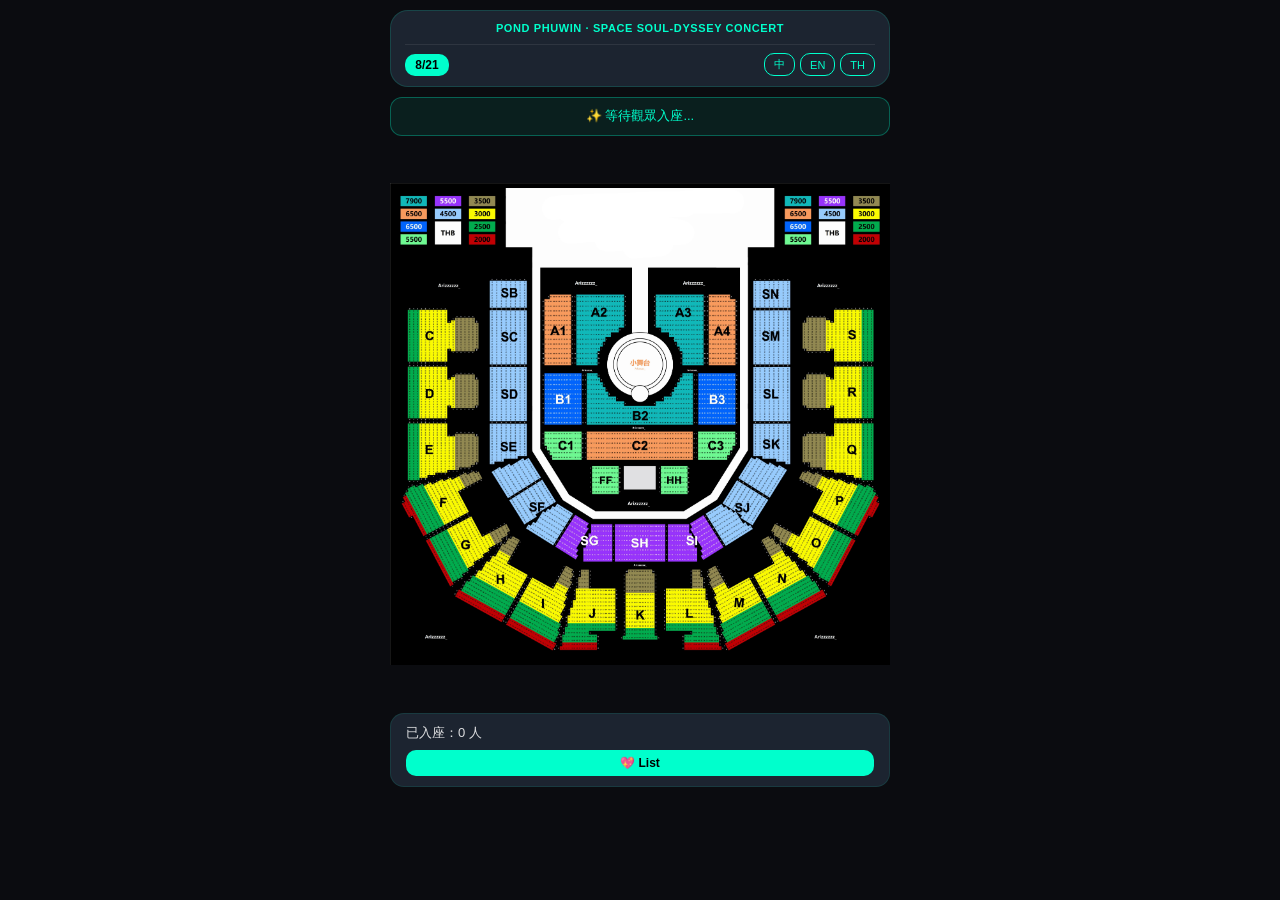
<file: index-1.html>
<!DOCTYPE html>
<html lang="zh-TW">
<head>
    <meta charset="UTF-8">
    <meta name="viewport" content="width=device-width, initial-scale=1.0, maximum-scale=1.0, user-scalable=no">
    <meta name="theme-color" content="#0b0c10">
    <title>POND PHUWIN · Space Soul-dyssey CONCERT</title>
    <link rel="stylesheet" href="style.css">
</head>
<body>

<div class="container">

    <!-- ── Header ── -->
    <header>
        <h1 id="ui-title">POND PHUWIN · Space Soul-dyssey CONCERT</h1>
        <div class="control-row">
            <select id="date-select" onchange="switchDate()">
                <option value="8/21">8/21</option>
                <option value="8/22">8/22</option>
                <option value="8/23">8/23</option>
            </select>
            <div class="lang-group">
                <button class="btn-ui" onclick="setLang('zh')">中</button>
                <button class="btn-ui" onclick="setLang('en')">EN</button>
                <button class="btn-ui" onclick="setLang('th')">TH</button>
            </div>
        </div>
    </header>

    <!-- ── Notify Bar ── -->
    <div id="notify-bar">✨ 等待觀眾入座...</div>

    <!-- ── Seat Map ── -->
    <div class="map-wrapper" id="map-wrapper">
        <img id="seat-img" src="seatmap.jpg" alt="Seat Map">
    </div>

    <!-- ── Stats ── -->
    <div class="stats-area">
        <h3 id="ui-count-label">已入座：0 人</h3>
        <button class="btn-list" onclick="openModal('list-modal')">💖 List</button>
    </div>

</div>

<!-- ── 登記座位 Modal ── -->
<div class="modal" id="modal">
    <div class="modal-content">
        <h3 id="ui-m-title">登記座位</h3>
        <input  class="form-input" type="text"   id="name" placeholder="暱稱">
        <input  class="form-input" type="file"   id="img"  accept="image/*">
        <select class="form-input" id="emoji">
            <option value="" id="ui-emoji-placeholder">或選 Emoji（不上傳圖片時使用）</option>
            <option value="🐻">🐻 熊熊</option>
            <option value="🐼">🐼 熊貓</option>
            <option value="🐱">🐱 小貓</option>
            <option value="🐶">🐶 小狗</option>
            <option value="🧡">🧡 橘心</option>
            <option value="🤍">🤍 白心</option>
            <option value="🌙">🌙 月亮</option>
            <option value="⭐">⭐ 星星</option>
        </select>
        <button class="btn-confirm"   id="ui-btn"        onclick="save()">確認登記</button>
        <button class="btn-secondary" id="ui-cancel-btn" onclick="closeModal('modal')">取消</button>
    </div>
</div>

<!-- ── 名單 Modal ── -->
<div class="modal" id="list-modal">
    <div class="modal-content">
        <h3 id="ui-list-title">💖 名單列表</h3>
        <div id="seat-list"></div>
        <hr class="divider">
        <button class="btn-secondary" id="ui-close-btn" onclick="closeModal('list-modal')" style="margin-bottom:6px;">關閉</button>
        <button class="btn-ui" onclick="toggleAdmin()" style="width:100%; padding:9px; font-size:13px;">⚙️ Admin</button>
    </div>
</div>

<script src="script.js"></script>
</body>
</html>
</file>
<file: style.css>
/* ════════════════════════════════════════
   POND PHUWIN · Space Soul-dyssey CONCERT
   style.css
   ════════════════════════════════════════ */

:root {
    --main:  #00ffcc;
    --bg:    #0b0c10;
    --panel: rgba(31, 40, 51, 0.92);
}

* { box-sizing: border-box; }

body {
    font-family: -apple-system, BlinkMacSystemFont, 'Segoe UI', sans-serif;
    background: var(--bg);
    color: #fff;
    margin: 0;
    padding: 10px 10px 30px;
    min-height: 100vh;
}

.container { max-width: 500px; margin: auto; }

/* ── Header ── */
header {
    background: var(--panel);
    padding: 10px 14px;
    border-radius: 18px;
    margin-bottom: 10px;
    border: 1px solid rgba(0, 255, 204, 0.15);
}

h1 {
    font-size: 11px;
    color: var(--main);
    margin: 0 0 8px;
    text-align: center;
    letter-spacing: 0.6px;
    line-height: 1.4;
    text-transform: uppercase;
}

.control-row {
    display: flex;
    justify-content: space-between;
    align-items: center;
    border-top: 1px solid rgba(255, 255, 255, 0.08);
    padding-top: 8px;
}

/* ── Date Select (iOS fix: -webkit-appearance) ── */
#date-select {
    background: var(--main);
    color: #000;
    font-weight: 700;
    font-size: 12px;
    border: none;
    border-radius: 10px;
    padding: 4px 10px;
    cursor: pointer;
    outline: none;
    -webkit-appearance: none;
    appearance: none;
    text-align: center;
}

.lang-group { display: flex; gap: 5px; }

.btn-ui {
    background: transparent;
    border: 1px solid var(--main);
    color: var(--main);
    padding: 3px 9px;
    font-size: 11px;
    border-radius: 10px;
    cursor: pointer;
    -webkit-tap-highlight-color: transparent;
}
.btn-ui:active { background: rgba(0, 255, 204, 0.15); }

/* ── Notify Bar ── */
#notify-bar {
    background: rgba(0, 255, 204, 0.08);
    padding: 9px 12px;
    border-radius: 12px;
    text-align: center;
    color: var(--main);
    border: 1px solid rgba(0, 255, 204, 0.3);
    font-size: 13px;
    margin-bottom: 10px;
    min-height: 36px;
    line-height: 1.4;
}

/* ── 地圖區域篩選選單 ── */
.map-filter-select {
    margin-bottom: 8px;
    font-weight: 600;
}

/* ── Seat Map：外層固定視窗（裁切超出範圍） ── */
.map-viewport {
    position: relative;
    width: 100%;
    border-radius: 14px;
    overflow: hidden;
    border: 1px solid rgba(255, 255, 255, 0.12);
    background: #000;
    touch-action: none;           /* 由 JS 接管縮放/拖曳手勢 */
}

/* ── 內層：實際被縮放/平移的對象 ── */
.map-inner {
    position: relative;
    width: 100%;
    transform-origin: 0 0;
    will-change: transform;
}

/* aspect-ratio 由瀏覽器原生依圖片實際比例鎖定，避免 JS 動態計算高度產生誤差 */
.map-wrapper {
    position: relative;
    width: 100%;
    aspect-ratio: var(--seat-map-ratio, 1980 / 2207);
    user-select: none;
    -webkit-user-select: none;
    cursor: crosshair;
}

#seat-img {
    width: 100%;
    height: 100%;
    display: block;
    object-fit: contain;          /* 確保圖片完整顯示，不被裁切變形 */
    pointer-events: none;         /* 防止圖片攔截點擊 */
}

/* ── 地圖縮放控制按鈕 ── */
.map-zoom-controls {
    position: absolute;
    right: 10px;
    bottom: 10px;
    display: flex;
    flex-direction: column;
    gap: 6px;
    z-index: 20;
}

.map-zoom-btn {
    width: 32px;
    height: 32px;
    border-radius: 8px;
    border: 1px solid rgba(0, 255, 204, 0.4);
    background: rgba(11, 12, 16, 0.85);
    color: var(--main);
    font-size: 16px;
    font-weight: 700;
    cursor: pointer;
    display: flex;
    align-items: center;
    justify-content: center;
    -webkit-tap-highlight-color: transparent;
}

.map-zoom-btn:active { background: rgba(0, 255, 204, 0.2); }

.map-zoom-reset { font-size: 14px; }

/* ── Seat Node ── */
.node {
    position: absolute;
    width: 18px;
    height: 18px;
    border-radius: 50%;
    border: 1.5px solid rgba(0, 255, 204, 0.8);
    background: #111;
    display: flex;
    align-items: center;
    justify-content: center;
    font-size: 10px;
    transform: translate(-50%, -50%);
    box-shadow: 0 0 4px rgba(0, 255, 204, 0.4);
    pointer-events: auto;         /* 改為可點擊，顯示暱稱 */
    cursor: pointer;
    transition: transform 0.15s;
}

.node.highlight {
    animation: nodePulse 1.2s ease-in-out 3;
    z-index: 10;
}

.node.node-hidden {
    opacity: 0;
    pointer-events: none;
}

@keyframes nodePulse {
    0%, 100% { transform: translate(-50%, -50%) scale(1); box-shadow: 0 0 6px rgba(0,255,204,0.4); }
    50%      { transform: translate(-50%, -50%) scale(1.6); box-shadow: 0 0 16px rgba(0,255,204,0.9); }
}

.name-tooltip {
    position: fixed;
    background: var(--main);
    color: #000;
    font-weight: 700;
    font-size: 13px;
    padding: 6px 12px;
    border-radius: 10px;
    pointer-events: none;
    z-index: 200;
    display: none;
    transform: translate(-50%, -130%);
    white-space: nowrap;
    box-shadow: 0 2px 10px rgba(0,0,0,0.4);
}

.node img {
    width: 100%;
    height: 100%;
    border-radius: 50%;
    object-fit: cover;
}

/* ── Stats Area ── */
.stats-area {
    background: var(--panel);
    padding: 10px 15px;
    border-radius: 14px;
    margin-top: 10px;
    display: flex;
    flex-direction: column;
    gap: 8px;
    border: 1px solid rgba(0, 255, 204, 0.1);
}

.stats-area h3 {
    margin: 0;
    font-size: 13px;
    color: rgba(255, 255, 255, 0.85);
    font-weight: 500;
}

.btn-list {
    background: var(--main);
    color: #000;
    font-weight: 700;
    font-size: 12px;
    border: none;
    border-radius: 10px;
    padding: 6px 10px;
    cursor: pointer;
    -webkit-tap-highlight-color: transparent;
    white-space: nowrap;
    flex: 1 1 auto;
    min-width: 0;
}

/* ── Modals ── */
.modal {
    display: none;
    position: fixed;
    inset: 0;
    background: rgba(0, 0, 0, 0.85);
    z-index: 100;
    justify-content: center;
    align-items: flex-end;        /* 從底部滑出，手機更自然 */
    padding-bottom: env(safe-area-inset-bottom);
}

.modal.show { display: flex; }

.modal-content {
    background: #1a2130;
    padding: 20px 18px 28px;
    border-radius: 22px 22px 0 0;
    width: 100%;
    max-width: 500px;
    max-height: 80vh;
    overflow-y: auto;
    border-top: 1px solid rgba(0, 255, 204, 0.2);
}

/* List modal：置中顯示 */
#list-modal { align-items: center; }
#list-modal .modal-content {
    border-radius: 20px;
    max-height: 75vh;
    margin: 0 12px;
}

.modal-content h3 {
    margin: 0 0 14px;
    font-size: 15px;
    color: var(--main);
}

/* ── Form Elements ── */
.form-input {
    width: 100%;
    padding: 10px 12px;
    margin: 5px 0;
    border-radius: 10px;
    border: 1px solid rgba(255, 255, 255, 0.15);
    background: rgba(255, 255, 255, 0.06);
    color: #fff;
    font-size: 14px;
    outline: none;
    -webkit-appearance: none;
    appearance: none;
}
.form-input:focus { border-color: var(--main); }
.form-input option { background: #1a2130; }

.btn-confirm {
    width: 100%;
    padding: 11px;
    margin: 8px 0 4px;
    border-radius: 10px;
    border: none;
    background: var(--main);
    color: #000;
    font-weight: 700;
    font-size: 15px;
    cursor: pointer;
}

.btn-secondary {
    width: 100%;
    padding: 10px;
    border-radius: 10px;
    border: none;
    background: rgba(255, 255, 255, 0.1);
    color: #fff;
    font-size: 14px;
    cursor: pointer;
}

/* ── Seat List Items ── */
.seat-item {
    background: rgba(255, 255, 255, 0.05);
    padding: 9px 12px;
    margin-bottom: 6px;
    border-radius: 10px;
    display: flex;
    justify-content: space-between;
    align-items: center;
    font-size: 13px;
    cursor: pointer;
    transition: background 0.15s;
}
.seat-item:active { background: rgba(0,255,204,0.15); }

/* ── 名單項目的區域標籤 ── */
.seat-item-zone {
    font-size: 11px;
    color: rgba(255, 255, 255, 0.45);
    margin-left: 6px;
    flex-shrink: 0;
}

/* ── 用戶資訊卡片 ── */
.user-info-row {
    display: flex;
    justify-content: space-between;
    padding: 10px 0;
    border-bottom: 1px solid rgba(255, 255, 255, 0.08);
    font-size: 13px;
}

.user-info-row:last-child { border-bottom: none; }

.user-info-label {
    color: rgba(255, 255, 255, 0.5);
    flex-shrink: 0;
    margin-right: 12px;
}

.user-info-value {
    color: #fff;
    text-align: right;
    word-break: break-word;
}

.btn-del {
    background: rgba(255, 60, 60, 0.7);
    color: #fff;
    border: none;
    padding: 2px 9px;
    border-radius: 6px;
    font-size: 12px;
    cursor: pointer;
    flex-shrink: 0;
}

.divider {
    border: none;
    border-top: 1px solid rgba(255, 255, 255, 0.08);
    margin: 12px 0;
}

/* ── Header 副標 / Credit ── */
.header-credit {
    margin: -4px 0 8px;
    text-align: right;
    font-size: 9px;
    color: rgba(255, 255, 255, 0.35);
}

/* ── Stats Area 按鈕群 ── */
.stats-btn-group {
    display: flex;
    flex-wrap: wrap;
    gap: 6px;
    width: 100%;
}

.btn-list-outline {
    background: transparent;
    border: 1px solid var(--main);
    color: var(--main);
}

/* ── Modal 內小型輔助文字 / 容器 ── */
.modal-hint {
    font-size: 12px;
    color: rgba(255, 255, 255, 0.6);
    margin: 0 0 8px;
}

.modal-hint-sm {
    font-size: 11px;
    color: rgba(255, 255, 255, 0.5);
    margin: 8px 12px 4px;
}

.modal-spacer-top {
    margin-top: 10px;
}

.modal-spacer-top-lg {
    margin-top: 14px;
}

/* ── PIN 密碼顯示框 ── */
.pin-display-box {
    font-size: 32px;
    font-weight: 700;
    color: var(--main);
    text-align: center;
    letter-spacing: 8px;
    background: rgba(0, 255, 204, 0.08);
    border: 1px solid var(--main);
    border-radius: 10px;
    padding: 16px;
    margin-bottom: 14px;
}

/* ── 分享模式工具列 ── */
.share-toolbar {
    display: none;
    background: rgba(0, 255, 204, 0.08);
    border: 1px solid var(--main);
    border-radius: 10px;
    padding: 10px;
    margin-bottom: 10px;
}

.share-toolbar.show { display: block; }

.btn-full-compact {
    width: 100%;
    padding: 8px;
    font-size: 13px;
    margin-bottom: 10px;
}

.btn-confirm-compact {
    padding: 9px;
    font-size: 13px;
    margin: 0;
}

/* ════════════════════════════════════════
   側邊聊天抽屜
   ════════════════════════════════════════ */

.chat-toggle-btn {
    position: fixed;
    right: 0;
    top: 50%;
    transform: translateY(-50%);
    background: var(--main);
    color: #000;
    font-weight: 700;
    font-size: 12px;
    border: none;
    border-radius: 12px 0 0 12px;
    padding: 14px 8px;
    writing-mode: vertical-rl;
    cursor: pointer;
    z-index: 90;
    box-shadow: -2px 0 10px rgba(0,0,0,0.4);
}

.chat-drawer {
    position: fixed;
    top: 0;
    right: -75%;
    width: 75%;
    max-width: 320px;
    height: 100%;
    background: #11151c;
    border-left: 1px solid rgba(0,255,204,0.2);
    z-index: 150;
    transition: right 0.25s ease;
    display: flex;
    flex-direction: column;
}

.chat-drawer.open { right: 0; }

.chat-drawer-header {
    padding: 14px 16px;
    border-bottom: 1px solid rgba(255,255,255,0.08);
    display: flex;
    justify-content: space-between;
    align-items: center;
}

.chat-drawer-header h3 {
    margin: 0;
    font-size: 14px;
    color: var(--main);
}

.chat-close-btn {
    background: transparent;
    border: none;
    color: #fff;
    font-size: 20px;
    cursor: pointer;
    padding: 4px 8px;
}

.chat-messages {
    flex: 1;
    overflow-y: auto;
    padding: 12px;
    display: flex;
    flex-direction: column;
    gap: 8px;
}

.chat-msg {
    background: rgba(255,255,255,0.05);
    border-radius: 10px;
    padding: 8px 12px;
    font-size: 13px;
    position: relative;
}

.chat-msg .chat-msg-name {
    color: var(--main);
    font-weight: 700;
    font-size: 12px;
    margin-bottom: 2px;
    display: block;
}

.chat-msg .chat-msg-text {
    word-break: break-word;
    line-height: 1.4;
}

.chat-msg .chat-msg-del {
    position: absolute;
    top: 6px;
    right: 6px;
    background: rgba(255,60,60,0.7);
    color: #fff;
    border: none;
    border-radius: 6px;
    font-size: 11px;
    padding: 1px 6px;
    cursor: pointer;
}

.chat-input-row {
    display: flex;
    gap: 6px;
    padding: 10px 12px;
    border-top: 1px solid rgba(255,255,255,0.08);
    flex-wrap: nowrap;
}

.chat-input-row input {
    flex: 1 1 auto;
    min-width: 0;
    padding: 9px 10px;
    border-radius: 8px;
    border: 1px solid rgba(255,255,255,0.15);
    background: rgba(255,255,255,0.06);
    color: #fff;
    font-size: 13px;
    outline: none;
}

.chat-input-row input#chat-name,
.chat-input-row input#global-chat-name {
    flex: 0 0 64px;
}

.chat-input-row input:focus { border-color: var(--main); }

.chat-send-btn {
    background: var(--main);
    color: #000;
    font-weight: 700;
    border: none;
    border-radius: 8px;
    padding: 9px 12px;
    font-size: 13px;
    cursor: pointer;
    white-space: nowrap;
    flex: 0 0 auto;
}

.chat-overlay {
    position: fixed;
    inset: 0;
    background: rgba(0,0,0,0.5);
    z-index: 140;
    display: none;
}

.chat-overlay.show { display: block; }

/* ── 聊天室區域選單 ── */
.chat-zone-select {
    margin: 0 12px;
    width: calc(100% - 24px);
}

.chat-zone-select-send {
    margin: 0 12px 8px;
    width: calc(100% - 24px);
}

/* ── 聊天輸入框暱稱欄固定寬度 ── */
.chat-name-input {
    flex: 0 0 70px;
}

/* ════════════════════════════════════════
   截圖專用模式（透過分享連結進入）
   ════════════════════════════════════════ */

body.screenshot-mode {
    padding: 10px;
}

body.screenshot-mode #notify-bar,
body.screenshot-mode .lang-group,
body.screenshot-mode .stats-area,
body.screenshot-mode #date-select,
body.screenshot-mode .chat-toggle-btn,
body.screenshot-mode #name-tooltip {
    display: none !important;
}

body.screenshot-mode .map-wrapper {
    cursor: default;
    pointer-events: none;
}

body.screenshot-mode .map-zoom-controls {
    display: none;
}

body.screenshot-mode .node {
    pointer-events: none;
    cursor: default;
}
</file>
